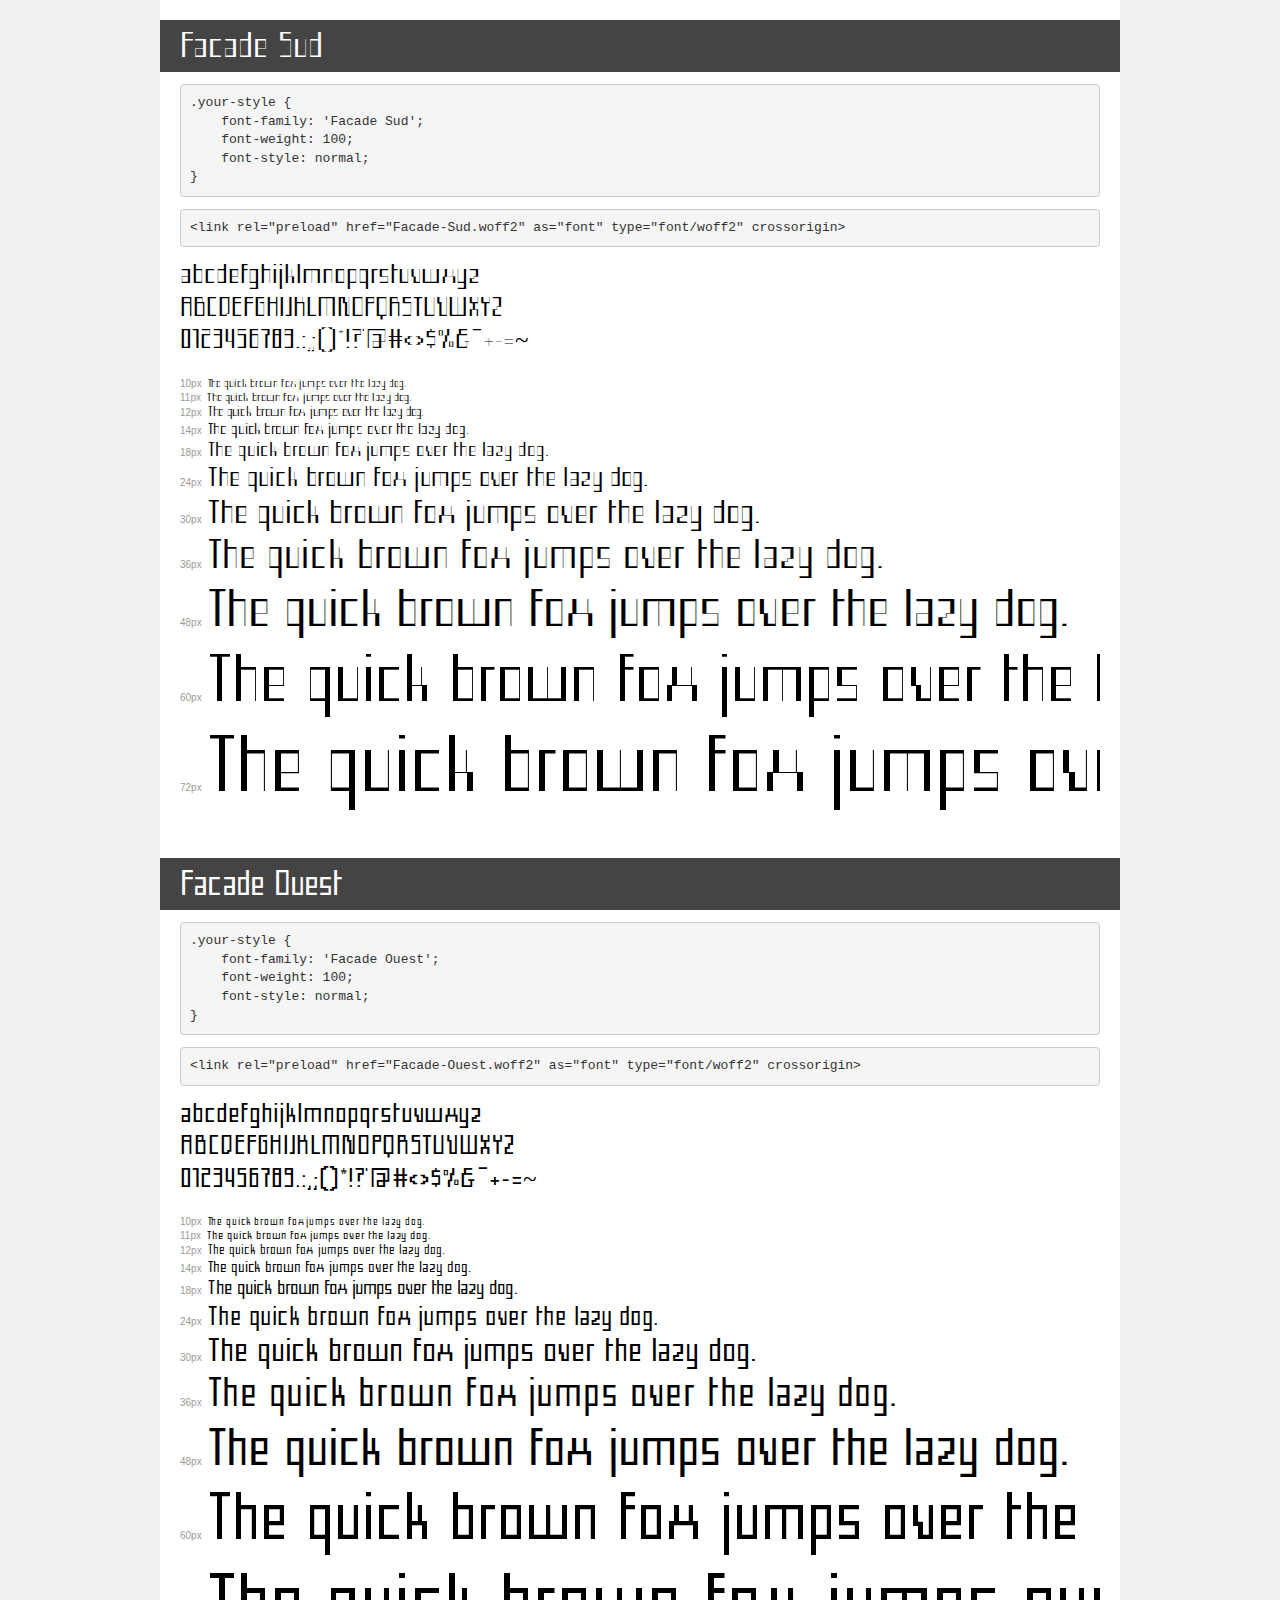
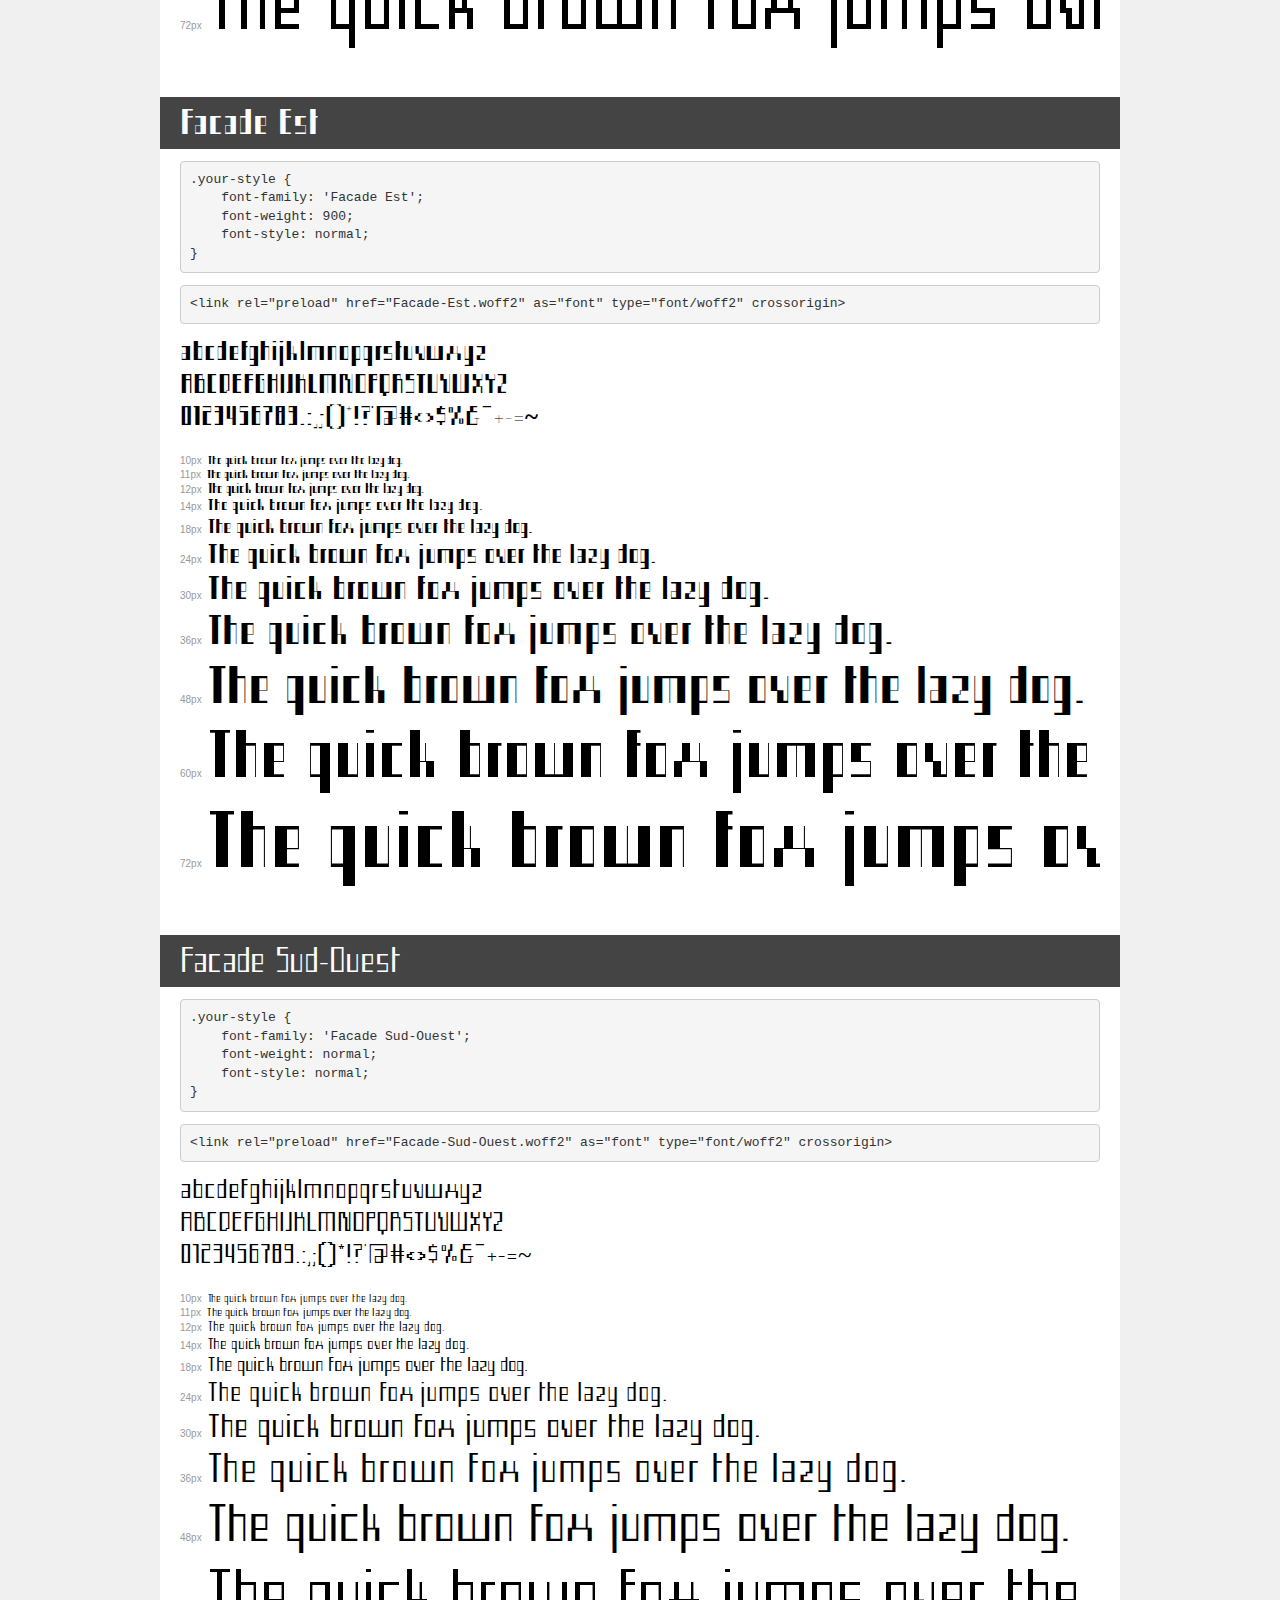
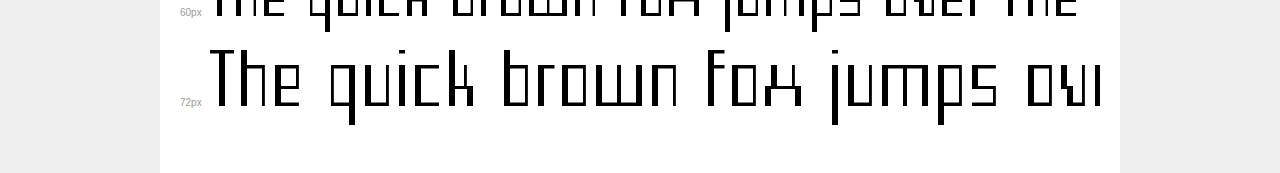
<file: fonts/demo.html>
<!DOCTYPE html>
<html lang="en">
<head>
    <meta charset="utf-8">
    <meta http-equiv="X-UA-Compatible" content="IE=edge">
    <meta name="viewport" content="width=device-width, initial-scale=1">
    <meta name="robots" content="noindex, noarchive">
    <meta name="format-detection" content="telephone=no">
    <title>Transfonter demo</title>
    <link href="stylesheet.css" rel="stylesheet">
    <style>
        /*
        http://meyerweb.com/eric/tools/css/reset/
        v2.0 | 20110126
        License: none (public domain)
        */
        html, body, div, span, applet, object, iframe,
        h1, h2, h3, h4, h5, h6, p, blockquote, pre,
        a, abbr, acronym, address, big, cite, code,
        del, dfn, em, img, ins, kbd, q, s, samp,
        small, strike, strong, sub, sup, tt, var,
        b, u, i, center,
        dl, dt, dd, ol, ul, li,
        fieldset, form, label, legend,
        table, caption, tbody, tfoot, thead, tr, th, td,
        article, aside, canvas, details, embed,
        figure, figcaption, footer, header, hgroup,
        menu, nav, output, ruby, section, summary,
        time, mark, audio, video {
            margin: 0;
            padding: 0;
            border: 0;
            font-size: 100%;
            font: inherit;
            vertical-align: baseline;
        }
        /* HTML5 display-role reset for older browsers */
        article, aside, details, figcaption, figure,
        footer, header, hgroup, menu, nav, section {
            display: block;
        }
        body {
            line-height: 1;
        }
        ol, ul {
            list-style: none;
        }
        blockquote, q {
            quotes: none;
        }
        blockquote:before, blockquote:after,
        q:before, q:after {
            content: '';
            content: none;
        }
        table {
            border-collapse: collapse;
            border-spacing: 0;
        }
        /* demo styles */
        body {
            background: #f0f0f0;
            color: #000;
        }
        .page {
            background: #fff;
            width: 920px;
            margin: 0 auto;
            padding: 20px 20px 0 20px;
            overflow: hidden;
        }
        .font-container {
            overflow-x: auto;
            overflow-y: hidden;
            margin-bottom: 40px;
            line-height: 1.3;
            white-space: nowrap;
            padding-bottom: 5px;
        }
        h1 {
            position: relative;
            background: #444;
            font-size: 32px;
            color: #fff;
            padding: 10px 20px;
            margin: 0 -20px 12px -20px;
        }
        .letters {
            font-size: 25px;
            margin-bottom: 20px;
        }
        .s10:before {
            content: '10px';
        }
        .s11:before {
            content: '11px';
        }
        .s12:before {
            content: '12px';
        }
        .s14:before {
            content: '14px';
        }
        .s18:before {
            content: '18px';
        }
        .s24:before {
            content: '24px';
        }
        .s30:before {
            content: '30px';
        }
        .s36:before {
            content: '36px';
        }
        .s48:before {
            content: '48px';
        }
        .s60:before {
            content: '60px';
        }
        .s72:before {
            content: '72px';
        }
        .s10:before, .s11:before, .s12:before, .s14:before,
        .s18:before, .s24:before, .s30:before, .s36:before,
        .s48:before, .s60:before, .s72:before {
            font-family: Arial, sans-serif;
            font-size: 10px;
            font-weight: normal;
            font-style: normal;
            color: #999;
            padding-right: 6px;
        }
        pre {
            display: block;
            padding: 9px;
            margin: 0 0 12px;
            font-family: Monaco, Menlo, Consolas, "Courier New", monospace;
            font-size: 13px;
            line-height: 1.428571429;
            color: #333;
            font-weight: normal;
            font-style: normal;
            background-color: #f5f5f5;
            border: 1px solid #ccc;
            overflow-x: auto;
            border-radius: 4px;
        }
        /* responsive */
        @media (max-width: 959px) {
            .page {
                width: auto;
                margin: 0;
            }
        }
    </style>
</head>
<body>
<div class="page">
    <div class="demo">
        <h1 style="font-family: 'Facade Sud'; font-weight: 100; font-style: normal;">Facade Sud</h1>
        <pre title="Usage">.your-style {
    font-family: 'Facade Sud';
    font-weight: 100;
    font-style: normal;
}</pre>
        <pre title="Preload (optional)">
&lt;link rel=&quot;preload&quot; href=&quot;Facade-Sud.woff2&quot; as=&quot;font&quot; type=&quot;font/woff2&quot; crossorigin&gt;</pre>
        <div class="font-container" style="font-family: 'Facade Sud'; font-weight: 100; font-style: normal;">
            <p class="letters">
                abcdefghijklmnopqrstuvwxyz<br>
ABCDEFGHIJKLMNOPQRSTUVWXYZ<br>
                0123456789.:,;()*!?'@#&lt;&gt;$%&^+-=~
            </p>
            <p class="s10" style="font-size: 10px;">The quick brown fox jumps over the lazy dog.</p>
            <p class="s11" style="font-size: 11px;">The quick brown fox jumps over the lazy dog.</p>
            <p class="s12" style="font-size: 12px;">The quick brown fox jumps over the lazy dog.</p>
            <p class="s14" style="font-size: 14px;">The quick brown fox jumps over the lazy dog.</p>
            <p class="s18" style="font-size: 18px;">The quick brown fox jumps over the lazy dog.</p>
            <p class="s24" style="font-size: 24px;">The quick brown fox jumps over the lazy dog.</p>
            <p class="s30" style="font-size: 30px;">The quick brown fox jumps over the lazy dog.</p>
            <p class="s36" style="font-size: 36px;">The quick brown fox jumps over the lazy dog.</p>
            <p class="s48" style="font-size: 48px;">The quick brown fox jumps over the lazy dog.</p>
            <p class="s60" style="font-size: 60px;">The quick brown fox jumps over the lazy dog.</p>
            <p class="s72" style="font-size: 72px;">The quick brown fox jumps over the lazy dog.</p>
        </div>
    </div>

    <div class="demo">
        <h1 style="font-family: 'Facade Ouest'; font-weight: 100; font-style: normal;">Facade Ouest</h1>
        <pre title="Usage">.your-style {
    font-family: 'Facade Ouest';
    font-weight: 100;
    font-style: normal;
}</pre>
        <pre title="Preload (optional)">
&lt;link rel=&quot;preload&quot; href=&quot;Facade-Ouest.woff2&quot; as=&quot;font&quot; type=&quot;font/woff2&quot; crossorigin&gt;</pre>
        <div class="font-container" style="font-family: 'Facade Ouest'; font-weight: 100; font-style: normal;">
            <p class="letters">
                abcdefghijklmnopqrstuvwxyz<br>
ABCDEFGHIJKLMNOPQRSTUVWXYZ<br>
                0123456789.:,;()*!?'@#&lt;&gt;$%&^+-=~
            </p>
            <p class="s10" style="font-size: 10px;">The quick brown fox jumps over the lazy dog.</p>
            <p class="s11" style="font-size: 11px;">The quick brown fox jumps over the lazy dog.</p>
            <p class="s12" style="font-size: 12px;">The quick brown fox jumps over the lazy dog.</p>
            <p class="s14" style="font-size: 14px;">The quick brown fox jumps over the lazy dog.</p>
            <p class="s18" style="font-size: 18px;">The quick brown fox jumps over the lazy dog.</p>
            <p class="s24" style="font-size: 24px;">The quick brown fox jumps over the lazy dog.</p>
            <p class="s30" style="font-size: 30px;">The quick brown fox jumps over the lazy dog.</p>
            <p class="s36" style="font-size: 36px;">The quick brown fox jumps over the lazy dog.</p>
            <p class="s48" style="font-size: 48px;">The quick brown fox jumps over the lazy dog.</p>
            <p class="s60" style="font-size: 60px;">The quick brown fox jumps over the lazy dog.</p>
            <p class="s72" style="font-size: 72px;">The quick brown fox jumps over the lazy dog.</p>
        </div>
    </div>

    <div class="demo">
        <h1 style="font-family: 'Facade Est'; font-weight: 900; font-style: normal;">Facade Est</h1>
        <pre title="Usage">.your-style {
    font-family: 'Facade Est';
    font-weight: 900;
    font-style: normal;
}</pre>
        <pre title="Preload (optional)">
&lt;link rel=&quot;preload&quot; href=&quot;Facade-Est.woff2&quot; as=&quot;font&quot; type=&quot;font/woff2&quot; crossorigin&gt;</pre>
        <div class="font-container" style="font-family: 'Facade Est'; font-weight: 900; font-style: normal;">
            <p class="letters">
                abcdefghijklmnopqrstuvwxyz<br>
ABCDEFGHIJKLMNOPQRSTUVWXYZ<br>
                0123456789.:,;()*!?'@#&lt;&gt;$%&^+-=~
            </p>
            <p class="s10" style="font-size: 10px;">The quick brown fox jumps over the lazy dog.</p>
            <p class="s11" style="font-size: 11px;">The quick brown fox jumps over the lazy dog.</p>
            <p class="s12" style="font-size: 12px;">The quick brown fox jumps over the lazy dog.</p>
            <p class="s14" style="font-size: 14px;">The quick brown fox jumps over the lazy dog.</p>
            <p class="s18" style="font-size: 18px;">The quick brown fox jumps over the lazy dog.</p>
            <p class="s24" style="font-size: 24px;">The quick brown fox jumps over the lazy dog.</p>
            <p class="s30" style="font-size: 30px;">The quick brown fox jumps over the lazy dog.</p>
            <p class="s36" style="font-size: 36px;">The quick brown fox jumps over the lazy dog.</p>
            <p class="s48" style="font-size: 48px;">The quick brown fox jumps over the lazy dog.</p>
            <p class="s60" style="font-size: 60px;">The quick brown fox jumps over the lazy dog.</p>
            <p class="s72" style="font-size: 72px;">The quick brown fox jumps over the lazy dog.</p>
        </div>
    </div>

    <div class="demo">
        <h1 style="font-family: 'Facade Sud-Ouest'; font-weight: normal; font-style: normal;">Facade Sud-Ouest</h1>
        <pre title="Usage">.your-style {
    font-family: 'Facade Sud-Ouest';
    font-weight: normal;
    font-style: normal;
}</pre>
        <pre title="Preload (optional)">
&lt;link rel=&quot;preload&quot; href=&quot;Facade-Sud-Ouest.woff2&quot; as=&quot;font&quot; type=&quot;font/woff2&quot; crossorigin&gt;</pre>
        <div class="font-container" style="font-family: 'Facade Sud-Ouest'; font-weight: normal; font-style: normal;">
            <p class="letters">
                abcdefghijklmnopqrstuvwxyz<br>
ABCDEFGHIJKLMNOPQRSTUVWXYZ<br>
                0123456789.:,;()*!?'@#&lt;&gt;$%&^+-=~
            </p>
            <p class="s10" style="font-size: 10px;">The quick brown fox jumps over the lazy dog.</p>
            <p class="s11" style="font-size: 11px;">The quick brown fox jumps over the lazy dog.</p>
            <p class="s12" style="font-size: 12px;">The quick brown fox jumps over the lazy dog.</p>
            <p class="s14" style="font-size: 14px;">The quick brown fox jumps over the lazy dog.</p>
            <p class="s18" style="font-size: 18px;">The quick brown fox jumps over the lazy dog.</p>
            <p class="s24" style="font-size: 24px;">The quick brown fox jumps over the lazy dog.</p>
            <p class="s30" style="font-size: 30px;">The quick brown fox jumps over the lazy dog.</p>
            <p class="s36" style="font-size: 36px;">The quick brown fox jumps over the lazy dog.</p>
            <p class="s48" style="font-size: 48px;">The quick brown fox jumps over the lazy dog.</p>
            <p class="s60" style="font-size: 60px;">The quick brown fox jumps over the lazy dog.</p>
            <p class="s72" style="font-size: 72px;">The quick brown fox jumps over the lazy dog.</p>
        </div>
    </div>

</div>
</body>
</html>
</file>
<file: fonts/stylesheet.css>
@font-face {
    font-family: 'Facade Sud';
    src: local('Facade Sud'), local('Facade-Sud'),
        url('Facade-Sud.woff2') format('woff2'),
        url('Facade-Sud.woff') format('woff');
    font-weight: 100;
    font-style: normal;
    font-display: swap;
}

@font-face {
    font-family: 'Facade Ouest';
    src: local('Facade Ouest'), local('Facade-Ouest'),
        url('Facade-Ouest.woff2') format('woff2'),
        url('Facade-Ouest.woff') format('woff');
    font-weight: 100;
    font-style: normal;
    font-display: swap;
}

@font-face {
    font-family: 'Facade Est';
    src: local('Facade Est'), local('Facade-Est'),
        url('Facade-Est.woff2') format('woff2'),
        url('Facade-Est.woff') format('woff');
    font-weight: 900;
    font-style: normal;
    font-display: swap;
}

@font-face {
    font-family: 'Facade Sud-Ouest';
    src: local('Facade Sud-Ouest'), local('Facade-Sud-Ouest'),
        url('Facade-Sud-Ouest.woff2') format('woff2'),
        url('Facade-Sud-Ouest.woff') format('woff');
    font-weight: normal;
    font-style: normal;
    font-display: swap;
}
</file>
